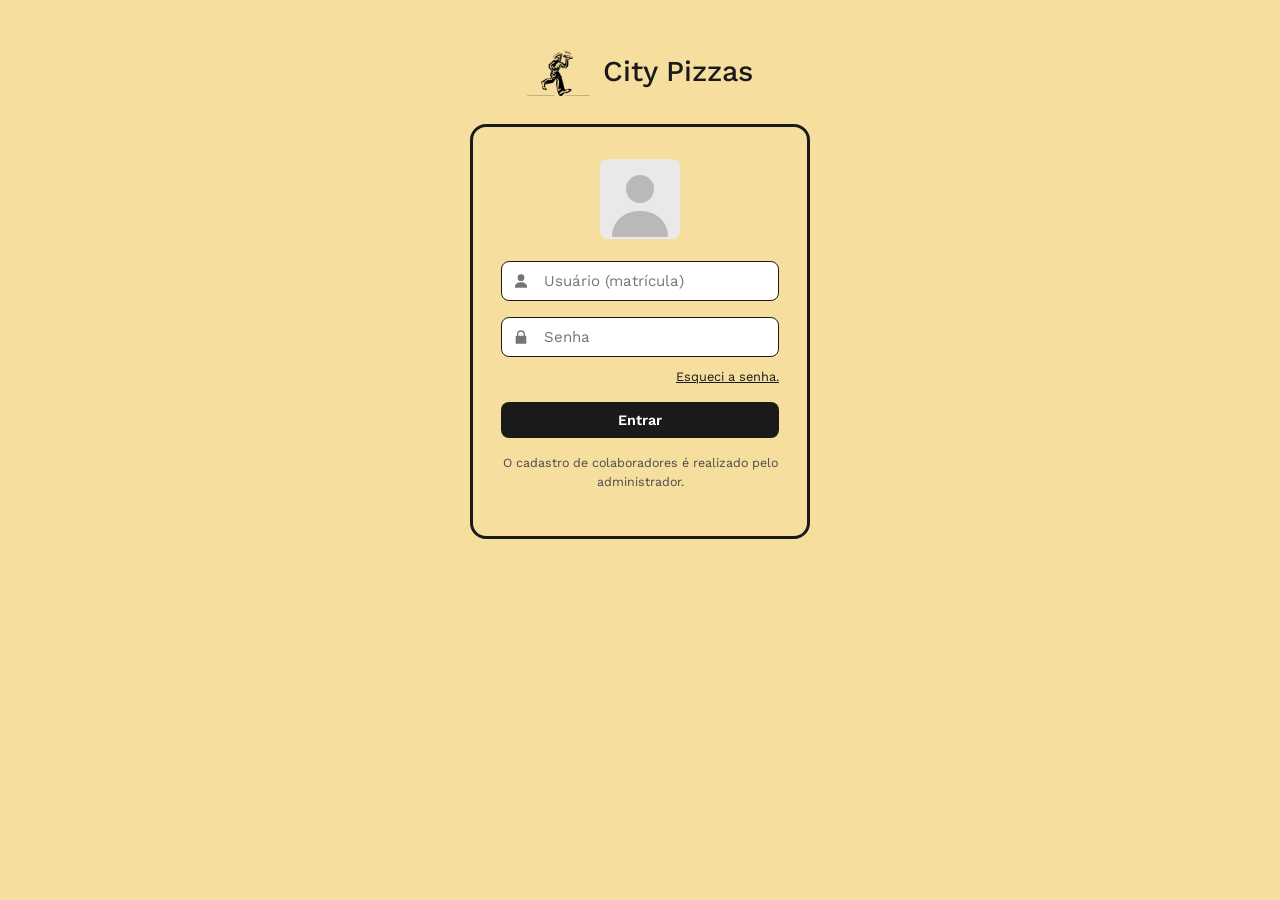
<file: frontend/index.html>
<!DOCTYPE html>
<html lang="pt-BR">
<head>
  <meta charset="UTF-8" />
  <meta name="viewport" content="width=device-width, initial-scale=1.0" />
  <title>Entrar — City Pizzas</title>
  <link rel="preconnect" href="https://fonts.googleapis.com" />
  <link href="https://fonts.googleapis.com/css2?family=Work+Sans:wght@400;500;600;700&display=swap" rel="stylesheet" />
  <link rel="stylesheet" href="css/style.css" />
</head>
<body>

  <div class="login">
    <div class="login__marca">
      <img src="assets/logo-city-pizzas.png" alt="City Pizzas" style="height:48px; width:auto;" />
      <span>City Pizzas</span>
    </div>

    <div class="login__cartao">
      <div class="login__avatar">
        <svg viewBox="0 0 80 80" xmlns="http://www.w3.org/2000/svg">
          <rect width="80" height="80" fill="#E9E9E9"/>
          <circle cx="40" cy="30" r="14" fill="#B9B9B9"/>
          <path d="M12 78c0-16 12-26 28-26s28 10 28 26" fill="#B9B9B9"/>
        </svg>
      </div>

      <div id="mensagemErro" class="mensagem mensagem--erro" role="alert"></div>
      <div id="mensagemInfo" class="mensagem mensagem--sucesso" role="status"></div>

      <!-- Login -->
      <form id="formLogin" novalidate>
        <div class="campo campo-com-icone">
          <div class="campo-com-icone__controle">
            <svg viewBox="0 0 24 24" fill="#1A1A1A" xmlns="http://www.w3.org/2000/svg" aria-hidden="true" focusable="false">
              <path d="M12 12a5 5 0 100-10 5 5 0 000 10zm0 2c-5 0-9 2.7-9 6v2h18v-2c0-3.3-4-6-9-6z"/>
            </svg>
            <input type="text" id="usuario" name="usuario" placeholder="Usuário (matrícula)" autocomplete="username" required />
          </div>
          <span class="campo__erro" id="erroUsuario">Informe sua matrícula.</span>
        </div>

        <div class="campo campo-com-icone">
          <div class="campo-com-icone__controle">
            <svg viewBox="0 0 24 24" fill="#1A1A1A" xmlns="http://www.w3.org/2000/svg" aria-hidden="true" focusable="false">
              <path d="M6 10V8a6 6 0 1112 0v2h1a1 1 0 011 1v10a1 1 0 01-1 1H5a1 1 0 01-1-1V11a1 1 0 011-1h1zm2 0h8V8a4 4 0 00-8 0v2z"/>
            </svg>
            <input type="password" id="senha" name="senha" placeholder="Senha" autocomplete="current-password" required />
          </div>
          <span class="campo__erro" id="erroSenha">Informe sua senha.</span>
        </div>

        <a href="#" class="login__esqueci" id="linkEsqueciSenha">Esqueci a senha.</a>

        <button type="submit" class="botao botao--preto botao--largura-total" id="botaoEntrar">
          Entrar
        </button>
      </form>

      <!-- Recuperação de senha -->
      <form id="formRecuperar" novalidate style="display:none;">
        <div class="campo">
          <label for="emailRecuperacao">E-mail do colaborador</label>
          <input type="email" id="emailRecuperacao" autocomplete="email" />
        </div>

        <div id="etapaCodigo" style="display:none;">
          <div class="campo">
            <label for="codigoRecuperacao">Código de recuperação</label>
            <input type="text" id="codigoRecuperacao" inputmode="numeric" maxlength="6" autocomplete="one-time-code" />
          </div>
          <div class="campo">
            <label for="novaSenha">Nova senha</label>
            <input type="password" id="novaSenha" autocomplete="new-password" />
          </div>
        </div>

        <button type="submit" class="botao botao--preto botao--largura-total" id="botaoRecuperar">
          Enviar código
        </button>
        <p class="login__rodape"><a href="#" id="linkVoltarLogin">Voltar para o login</a></p>
      </form>

      <p class="login__rodape">O cadastro de colaboradores é realizado pelo administrador.</p>
    </div>
  </div>

  <script src="js/api.js"></script>
  <script src="js/login.js"></script>
</body>
</html>
</file>
<file: frontend/css/style.css>
:root {
  --fundo: #F6DE9E;
  --fundo-campo: #FFFFFF;
  --preto: #1A1A1A;
  --cinza-texto: #4A4A4A;
  --cinza-borda: #C9C9C9;
  --vermelho: #E14B3C;
  --vermelho-escuro: #C23A2D;
  --verde: #3FBE62;
  --verde-escuro: #33A052;
  --erro-fundo: #FBE3E1;
  --sombra: rgba(0, 0, 0, 0.15);

  --fonte: 'Work Sans', 'Segoe UI', Arial, sans-serif;
}

* {
  box-sizing: border-box;
}

html, body {
  margin: 0;
  padding: 0;
}

body {
  font-family: var(--fonte);
  background-color: var(--fundo);
  color: var(--preto);
  min-height: 100vh;
  line-height: 1.5;
}

a {
  color: var(--preto);
}

button {
  font-family: var(--fonte);
}

/* ---------- Cabeçalho (telas internas) ---------- */

.cabecalho {
  display: flex;
  align-items: center;
  justify-content: space-between;
  padding: 16px 28px;
}

.cabecalho__marca {
  font-size: 1.4rem;
  font-weight: 600;
  color: var(--preto);
  text-decoration: none;
}

.cabecalho__nav {
  display: flex;
  gap: 20px;
  align-items: center;
  font-size: 0.9rem;
}

.cabecalho__nav a {
  text-decoration: none;
  color: var(--preto);
}

.cabecalho__usuario {
  color: var(--cinza-texto);
}

/* ---------- Login ---------- */

.login {
  display: flex;
  flex-direction: column;
  align-items: center;
  padding: 48px 16px;
}

.login__marca {
  display: flex;
  align-items: center;
  gap: 10px;
  margin-bottom: 28px;
}

.login__marca svg {
  width: 40px;
  height: 40px;
}

.login__marca span {
  font-size: 1.8rem;
  font-weight: 500;
}

.login__cartao {
  width: 100%;
  max-width: 340px;
  border: 3px solid var(--preto);
  border-radius: 16px;
  padding: 32px 28px;
  background-color: var(--fundo);
  text-align: center;
}

.login__avatar {
  width: 80px;
  height: 80px;
  border-radius: 8px;
  margin: 0 auto 22px;
  background-color: #E9E9E9;
  display: flex;
  align-items: center;
  justify-content: center;
  overflow: hidden;
}

.login__avatar svg {
  width: 100%;
  height: 100%;
}

.login__esqueci {
  display: block;
  text-align: right;
  font-size: 0.8rem;
  margin: -6px 0 16px;
  color: var(--preto);
}

.login__rodape {
  margin-top: 16px;
  font-size: 0.78rem;
  color: var(--cinza-texto);
}

.login__rodape a {
  font-weight: 600;
}

/* ---------- Campos de formulário ---------- */

.campo {
  margin-bottom: 16px;
  text-align: left;
}

.campo label {
  display: block;
  font-size: 0.85rem;
  font-weight: 600;
  margin-bottom: 5px;
}

.campo-com-icone__controle {
  position: relative;
}

.campo-com-icone__controle svg {
  position: absolute;
  left: 12px;
  top: 50%;
  transform: translateY(-50%);
  width: 16px;
  height: 16px;
  opacity: 0.6;
  pointer-events: none;
}

.campo input,
.campo select,
.campo textarea {
  width: 100%;
  padding: 10px 12px;
  border: 1px solid var(--preto);
  border-radius: 8px;
  font-family: var(--fonte);
  font-size: 0.94rem;
  background-color: var(--fundo-campo);
  color: var(--preto);
}

/* Deixa o espaço dos ícones mesmo após a regra geral de .campo input. */
.campo .campo-com-icone__controle input {
  padding-left: 42px;
}

.campo input:focus,
.campo select:focus,
.campo textarea:focus {
  outline: 2px solid var(--preto);
  outline-offset: 1px;
}

.campo__erro {
  color: var(--vermelho-escuro);
  font-size: 0.8rem;
  margin-top: 4px;
  display: none;
}

.campo__linha-dupla {
  display: grid;
  grid-template-columns: 1fr 1fr;
  gap: 14px;
}

.campo__linha-tripla {
  display: grid;
  grid-template-columns: 2fr 1fr 1.4fr;
  gap: 14px;
}

/* ---------- Botões ---------- */

.botao {
  display: inline-flex;
  align-items: center;
  justify-content: center;
  gap: 6px;
  padding: 10px 20px;
  border-radius: 20px;
  border: none;
  font-size: 0.9rem;
  font-weight: 600;
  cursor: pointer;
}

.botao--preto {
  background-color: var(--preto);
  color: #FFF;
  border-radius: 8px;
}

.botao--preto:hover {
  background-color: #333;
}

.botao--vermelho {
  background-color: var(--vermelho);
  color: #FFF;
}

.botao--vermelho:hover {
  background-color: var(--vermelho-escuro);
}

.botao--verde {
  background-color: var(--verde);
  color: #FFF;
}

.botao--verde:hover {
  background-color: var(--verde-escuro);
}

.botao--contorno {
  background-color: transparent;
  border: 1px solid var(--preto);
  color: var(--preto);
  border-radius: 8px;
}

.botao--largura-total {
  width: 100%;
}

.botao:disabled {
  opacity: 0.5;
  cursor: not-allowed;
}

/* ---------- Mensagens de estado ---------- */

.mensagem {
  padding: 12px 14px;
  border-radius: 8px;
  font-size: 0.88rem;
  margin-bottom: 16px;
  display: none;
}

.mensagem--erro {
  background-color: var(--erro-fundo);
  color: var(--vermelho-escuro);
  border: 1px solid var(--vermelho);
}

.mensagem--sucesso {
  background-color: #E4F6E9;
  color: var(--verde-escuro);
  border: 1px solid var(--verde);
}

.mensagem--info {
  background-color: rgba(255,255,255,0.5);
  color: var(--cinza-texto);
  border: 1px solid var(--cinza-borda);
}

/* ---------- Tela de pedido (estilo PDV) ---------- */

.pedido {
  max-width: 900px;
  margin: 0 auto;
  padding: 0 24px 60px;
}

.pedido__topo {
  display: flex;
  justify-content: space-between;
  align-items: flex-start;
  margin-bottom: 4px;
}

.pedido__identificacao {
  text-align: center;
  flex: 1;
}

.pedido__numero {
  font-weight: 600;
}

.pedido__cliente {
  display: flex;
  align-items: center;
  justify-content: center;
  gap: 8px;
  margin-top: 2px;
}

.pedido__cliente button {
  background: none;
  border: none;
  text-decoration: underline;
  font-size: 0.8rem;
  cursor: pointer;
  color: var(--cinza-texto);
}

.pedido__acoes-topo {
  display: flex;
  gap: 8px;
}

.busca-produto {
  position: relative;
  margin: 20px 0 24px;
  max-width: 340px;
}

.busca-produto input {
  width: 100%;
  padding: 10px 40px 10px 14px;
  border: 1px solid var(--preto);
  border-radius: 8px;
  background-color: var(--fundo-campo);
  font-family: var(--fonte);
}

.busca-produto svg {
  position: absolute;
  right: 12px;
  top: 50%;
  transform: translateY(-50%);
  width: 16px;
  height: 16px;
}

.busca-produto__resultados {
  position: absolute;
  z-index: 5;
  top: 100%;
  left: 0;
  right: 0;
  background: #FFF;
  border: 1px solid var(--preto);
  border-radius: 8px;
  margin-top: 4px;
  max-height: 220px;
  overflow-y: auto;
  display: none;
}

.busca-produto__resultados button {
  display: block;
  width: 100%;
  text-align: left;
  padding: 10px 14px;
  border: none;
  background: none;
  cursor: pointer;
  font-family: var(--fonte);
  font-size: 0.9rem;
  border-bottom: 1px solid #EEE;
}

.busca-produto__resultados button:hover {
  background-color: var(--fundo);
}

.itens-pedido {
  display: flex;
  flex-direction: column;
  gap: 22px;
  margin-bottom: 28px;
}

.item-pedido {
  display: grid;
  grid-template-columns: 64px 1fr auto auto;
  gap: 16px;
  align-items: start;
}

.item-pedido__imagem {
  width: 64px;
  height: 64px;
  border: 1px solid var(--preto);
  border-radius: 4px;

  background: linear-gradient(45deg, transparent calc(50% - 0.8px), var(--preto) 50%, transparent calc(50% + 0.8px)),
              linear-gradient(-45deg, transparent calc(50% - 0.8px), var(--preto) 50%, transparent calc(50% + 0.8px));
  background-color: #FFF;
}

.item-pedido__imagem--meio {
  background: linear-gradient(45deg, transparent calc(50% - 0.8px), var(--preto) 50%, transparent calc(50% + 0.8px));
  background-color: #FFF;
}

.item-pedido__imagem--produto {
  background: #FFF;
}

.item-pedido__info h3 {
  margin: 0 0 6px;
  font-size: 1rem;
  text-transform: uppercase;
  font-weight: 700;
}

.item-pedido__obs {
  display: flex;
  align-items: center;
  gap: 8px;
  font-size: 0.82rem;
  flex-wrap: wrap;
}

.item-pedido__obs select,
.item-pedido__obs input {
  padding: 5px 8px;
  border: 1px solid var(--preto);
  border-radius: 6px;
  font-family: var(--fonte);
  font-size: 0.82rem;
  background-color: var(--fundo-campo);
}

.item-pedido__acrescimo-tag {
  font-weight: 700;
  font-size: 0.78rem;
}

.item-pedido__preparo {
  text-align: right;
  font-size: 0.85rem;
}

.item-pedido__preparo select {
  padding: 6px 8px;
  border: 1px solid var(--preto);
  border-radius: 6px;
  font-family: var(--fonte);
  background-color: var(--fundo-campo);
  margin-bottom: 4px;
}

.item-pedido__preparo-alt {
  color: var(--cinza-texto);
  font-size: 0.78rem;
}

.item-pedido__precos {
  text-align: right;
  font-size: 0.9rem;
  min-width: 80px;
}

.item-pedido__precos div {
  border: 1px solid var(--preto);
  border-radius: 6px;
  padding: 6px 10px;
  background-color: var(--fundo-campo);
  margin-bottom: 6px;
}

.item-pedido__remover {
  background: none;
  border: none;
  color: var(--vermelho-escuro);
  cursor: pointer;
  font-size: 0.78rem;
  text-decoration: underline;
  padding: 0;
}

.pedido__vazio {
  text-align: center;
  color: var(--cinza-texto);
  padding: 30px 0;
  font-size: 0.9rem;
}

/* ---------- Modalidade (Entrega / Retirada) ---------- */

.modalidade {
  margin-bottom: 20px;
}

.modalidade__opcoes {
  display: flex;
  gap: 4px;
  margin-bottom: 12px;
}

.modalidade__opcoes select {
  padding: 8px 10px;
  border: 1px solid var(--preto);
  border-radius: 6px;
  background-color: var(--fundo-campo);
  font-family: var(--fonte);
}

.modalidade__alternativa {
  font-size: 0.82rem;
  color: var(--cinza-texto);
  margin: -8px 0 12px;
}

.modalidade__campos {
  display: grid;
  grid-template-columns: 2fr 1fr 1.6fr auto;
  gap: 12px;
  align-items: end;
}

.modalidade__campos input {
  padding: 9px 12px;
  border: 1px solid var(--preto);
  border-radius: 6px;
  font-family: var(--fonte);
  background-color: var(--fundo-campo);
  width: 100%;
}

.modalidade__valor-taxa {
  text-align: center;
}

.modalidade__valor-taxa div {
  border: 1px solid var(--preto);
  border-radius: 6px;
  padding: 9px 12px;
  background-color: var(--fundo-campo);
}

/* ---------- Rodapé do pedido: pagamento / total / atendente ---------- */

.pedido__rodape {
  display: flex;
  align-items: center;
  gap: 16px;
  flex-wrap: wrap;
  margin-bottom: 20px;
}

.pedido__rodape label {
  font-size: 0.85rem;
  font-weight: 600;
}

.pedido__rodape select {
  padding: 8px 10px;
  border: 1px solid var(--preto);
  border-radius: 6px;
  background-color: var(--fundo-campo);
  font-family: var(--fonte);
}

.pedido__total {
  display: flex;
  align-items: center;
  gap: 8px;
}

.pedido__total div {
  border: 1px solid var(--preto);
  border-radius: 6px;
  padding: 8px 14px;
  background-color: var(--fundo-campo);
  font-weight: 700;
}

.pedido__base {
  display: flex;
  justify-content: space-between;
  align-items: center;
  padding-top: 16px;
  border-top: 1px solid var(--preto);
}

.pedido__atendente {
  font-size: 0.85rem;
  color: var(--cinza-texto);
}

.pedido__acoes-base {
  display: flex;
  gap: 10px;
}

/* ---------- Cadastros ---------- */

.cadastro {
  max-width: 640px;
  margin: 0 auto;
  padding: 32px 24px 60px;
}

.cadastro__titulo {
  font-size: 1.6rem;
  margin: 0 0 4px;
}

.cadastro__subtitulo {
  color: var(--cinza-texto);
  margin: 0 0 24px;
  font-size: 0.92rem;
}

.cadastro__abas {
  display: flex;
  gap: 6px;
  margin-bottom: 22px;
  border-bottom: 2px solid var(--preto);
}

.cadastro__aba {
  padding: 10px 18px;
  background: none;
  border: none;
  font-family: var(--fonte);
  font-size: 0.9rem;
  font-weight: 600;
  cursor: pointer;
  color: var(--cinza-texto);
  border-bottom: 3px solid transparent;
  margin-bottom: -2px;
}

.cadastro__aba.ativa {
  color: var(--preto);
  border-bottom-color: var(--preto);
}

.cadastro__aba:disabled {
  cursor: not-allowed;
  opacity: 0.5;
}

.cadastro__cartao {
  border: 3px solid var(--preto);
  border-radius: 16px;
  padding: 28px;
  background-color: rgba(255,255,255,0.4);
}

.cadastro__bloqueado {
  text-align: center;
  padding: 30px 10px;
  color: var(--cinza-texto);
  font-size: 0.9rem;
}

@media (max-width: 720px) {
  .item-pedido {
    grid-template-columns: 48px 1fr;
  }

  .item-pedido__preparo,
  .item-pedido__precos {
    grid-column: 1 / -1;
    text-align: left;
  }

  .modalidade__campos {
    grid-template-columns: 1fr;
  }

  .campo__linha-dupla,
  .campo__linha-tripla {
    grid-template-columns: 1fr;
  }

  .pedido__base {
    flex-direction: column;
    align-items: flex-start;
    gap: 12px;
  }
}

/* ---------- Colaboradores e busca de cadastro ---------- */
.cadastro__busca { display:flex; gap:10px; }
.cadastro__busca input { min-width:0; flex:1; }
.cadastro__resultado { display:flex; justify-content:space-between; align-items:center; gap:12px; padding:12px 0; border-bottom:1px solid var(--cinza-borda); }
#mensagemColaborador { margin-bottom:12px; color:var(--preto); }
@media (max-width: 480px) { .cadastro__busca { flex-direction:column; } .cadastro__resultado { flex-direction:column; align-items:stretch; } }

.pedido__aviso { font-size: 0.8rem; color: var(--cinza-texto); margin: 0 0 14px; }

.item-pedido__linha { display: flex; align-items: center; gap: 8px; flex-wrap: wrap; font-size: 0.82rem; margin-bottom: 6px; }
.item-pedido__linha select,
.item-pedido__linha input[type="text"] {
  padding: 5px 8px; border: 1px solid var(--preto); border-radius: 6px;
  font-family: var(--fonte); font-size: 0.82rem; background-color: var(--fundo-campo);
}
.observacao__campo { width: 190px; max-width: 100%; }
.acrescimo__campo { width: 150px; max-width: 100%; }

.opcao-radio { display: inline-flex; align-items: center; gap: 5px; font-weight: 600; cursor: pointer; }
.opcao-radio input { accent-color: var(--preto); }

.botao--link { background: none; border: none; text-decoration: underline; cursor: pointer; font-size: 0.8rem; color: var(--preto); padding: 0; }
.acrescimo__remover { border: none; background: none; cursor: pointer; color: var(--vermelho-escuro); }
.campo-invalido { border-color: var(--vermelho) !important; outline: 2px solid var(--vermelho); }

.item-pedido__preparo { display: flex; flex-direction: column; align-items: flex-end; gap: 8px; }
.item-pedido__bloco { display: flex; flex-direction: column; align-items: flex-end; }

.quantidade { display: inline-flex; align-items: center; gap: 4px; font-size: 0.82rem; }
.quantidade__botao {
  width: 28px; height: 28px; border: 1px solid var(--preto); border-radius: 6px;
  background: var(--fundo-campo); font-size: 1rem; line-height: 1; cursor: pointer;
}
.quantidade__botao:hover { background: var(--fundo); }
.quantidade__campo {
  width: 52px; height: 28px; text-align: center; border: 1px solid var(--preto);
  border-radius: 6px; font-family: var(--fonte); background: var(--fundo-campo);
}

.item-pedido__precos .item-pedido__detalhe-preco {
  border: none; background: none; padding: 0; font-size: 0.72rem; color: var(--cinza-texto);
}

@media (max-width: 720px) {
  .item-pedido__preparo, .item-pedido__bloco { align-items: flex-start; }
}

@media print {
  .cabecalho, .busca-produto, .pedido__acoes-base, .pedido__acoes-topo, .item-pedido__remover,
  .quantidade__botao, .acrescimo__adicionar, .acrescimo__remover, .pedido__aviso, #botaoTrocarCliente { display: none !important; }
}

/* ---------- Produtos ---------- */
.cadastro__botoes-produto { display:flex; flex-wrap:wrap; gap:10px; margin-bottom:12px; }
.cadastro__resultado-produto { display:flex; gap:12px; align-items:center; justify-content:space-between; padding:12px 0; border-bottom:1px solid var(--cinza-borda); }
.cadastro__resultado-produto p { margin:3px 0; font-size:0.8rem; color:var(--cinza-texto); }
.cadastro__acoes-produto { display:flex; flex-wrap:wrap; gap:8px; }
#mensagemProduto { display:none; margin-bottom:16px; }
.pedido-aberto__itens { margin:6px 0; padding-left:18px; font-size:0.85rem; }
.pedido-aberto__meta { font-size:0.85rem; color:var(--cinza-texto); }
@media (max-width: 480px) {
  .cadastro__resultado-produto { flex-direction:column; align-items:stretch; }
  .cadastro__acoes-produto .botao { flex:1; }
}

/* ---------- Pedido: contato, popup e comprovante de impressão ---------- */
.pedido__contato { max-width:360px; }
.pedido__contato input { width:100%; padding:10px 12px; border:1px solid var(--preto); border-radius:6px; }
.modalidade__campos { grid-template-columns: repeat(3, minmax(0, 1fr)); }
.modalidade__valor-taxa { text-align:left; align-self:end; }
.pedido__total { flex-wrap:wrap; justify-content:flex-end; }
.pedido__total span { font-size:0.87rem; }
.pedido__acoes-base { flex-wrap:wrap; }
.popup-pedido[hidden], .comprovante-impressao { display:none; }
.popup-pedido { position:fixed; inset:0; z-index:1000; display:flex; align-items:center; justify-content:center; padding:16px; }
.popup-pedido__fundo { position:absolute; inset:0; background:rgba(0,0,0,0.6); }
.popup-pedido__conteudo { position:relative; width:min(440px, 100%); background:#fff; border:2px solid var(--preto); border-radius:14px; padding:26px; box-shadow:0 8px 35px rgba(0,0,0,.25); }
.popup-pedido__conteudo h2 { font-size:1.2rem; margin:0 0 10px; }
.popup-pedido__conteudo p { margin:0 0 22px; font-size:0.92rem; }
.popup-pedido__acoes { display:flex; flex-wrap:wrap; gap:10px; }
.popup-pedido__acoes .botao { flex:1; min-width:145px; }
@media(max-width:720px) { .modalidade__campos { grid-template-columns:1fr; } .pedido__total { justify-content:flex-start; } }
@media print {
  @page { size:auto; margin:10mm; }
  body { background:white !important; }
  body > .cabecalho, body > .pedido, #popupPedido { display:none !important; }
  .comprovante-impressao { display:block !important; font-family:Arial,sans-serif; color:#000; max-width:85mm; margin:0 auto; font-size:11px; }
  .comprovante-impressao h1 { font-size:18px; text-align:center; margin-bottom:4px; }
  .comprovante-impressao h2 { font-size:13px; margin:12px 0 4px; }
  .comprovante-impressao p { margin:3px 0; overflow-wrap:anywhere; }
  .comprovante-impressao hr { border:0; border-top:1px dashed black; margin:9px 0; }
  .comprovante-impressao .comprovante-total { font-size:16px; font-weight:700; margin-top:10px; }
}

/* ---------- Painel administrativo ---------- */
[hidden] { display: none !important; }
.admin { max-width: 980px; }
.botao--pequeno { padding: 6px 12px; font-size: 0.8rem; text-decoration: none; display: inline-block; }
.tabela-rolavel { overflow-x: auto; }
.tabela { width: 100%; border-collapse: collapse; font-size: 0.88rem; }
.tabela th, .tabela td { text-align: left; padding: 9px 10px; border-bottom: 1px solid var(--cinza-borda); vertical-align: top; }
.tabela th { background: rgba(0,0,0,0.05); font-weight: 600; white-space: nowrap; }
.filtros { display: grid; grid-template-columns: repeat(auto-fit, minmax(170px, 1fr)); gap: 12px; align-items: end; margin-bottom: 16px; }
.filtros .campo { margin: 0; }
.filtros__acoes { display: flex; gap: 8px; flex-wrap: wrap; }
.admin__lista { display: flex; flex-direction: column; gap: 16px; }
.admin__resumo { font-weight: 600; margin: 0 0 12px; }
.admin__acoes { display: flex; gap: 8px; flex-wrap: wrap; margin-top: 10px; }
.admin__total { font-weight: 700; margin: 6px 0 0; }
@media (max-width: 720px) {
  .cabecalho { flex-wrap: wrap; gap: 8px; padding: 12px 16px; }
  .cabecalho__nav { flex-wrap: wrap; gap: 6px 14px; }
}

/* ---------- Consulta explícita de CEP (cadastro e pedido) ---------- */
.cep__linha { display: flex; align-items: stretch; gap: 8px; }
.cep__linha input { min-width: 0; flex: 1; }
.cep__botao { flex-shrink: 0; padding: 10px 12px; white-space: nowrap; }
.cep__mensagem { display: block; margin-top: 5px; font-size: 0.78rem; color: var(--cinza-texto); }
.cep__mensagem[data-estado="erro"] { color: var(--vermelho-escuro); }
.cep__mensagem[data-estado="sucesso"] { color: #27663D; }
@media (max-width: 600px) {
  .cep__linha { flex-wrap: wrap; }
  .cep__botao { width: 100%; }
}

/* Correção de valor no painel administrativo */
.admin__correcao:not([hidden]){display:flex;flex-wrap:wrap;gap:8px;align-items:center;margin-top:12px}
.admin__correcao input{padding:10px 12px;border:1px solid #bfbfbf;border-radius:6px;min-width:150px}
.admin__correcao input[type="text"]{flex:1}
</file>
